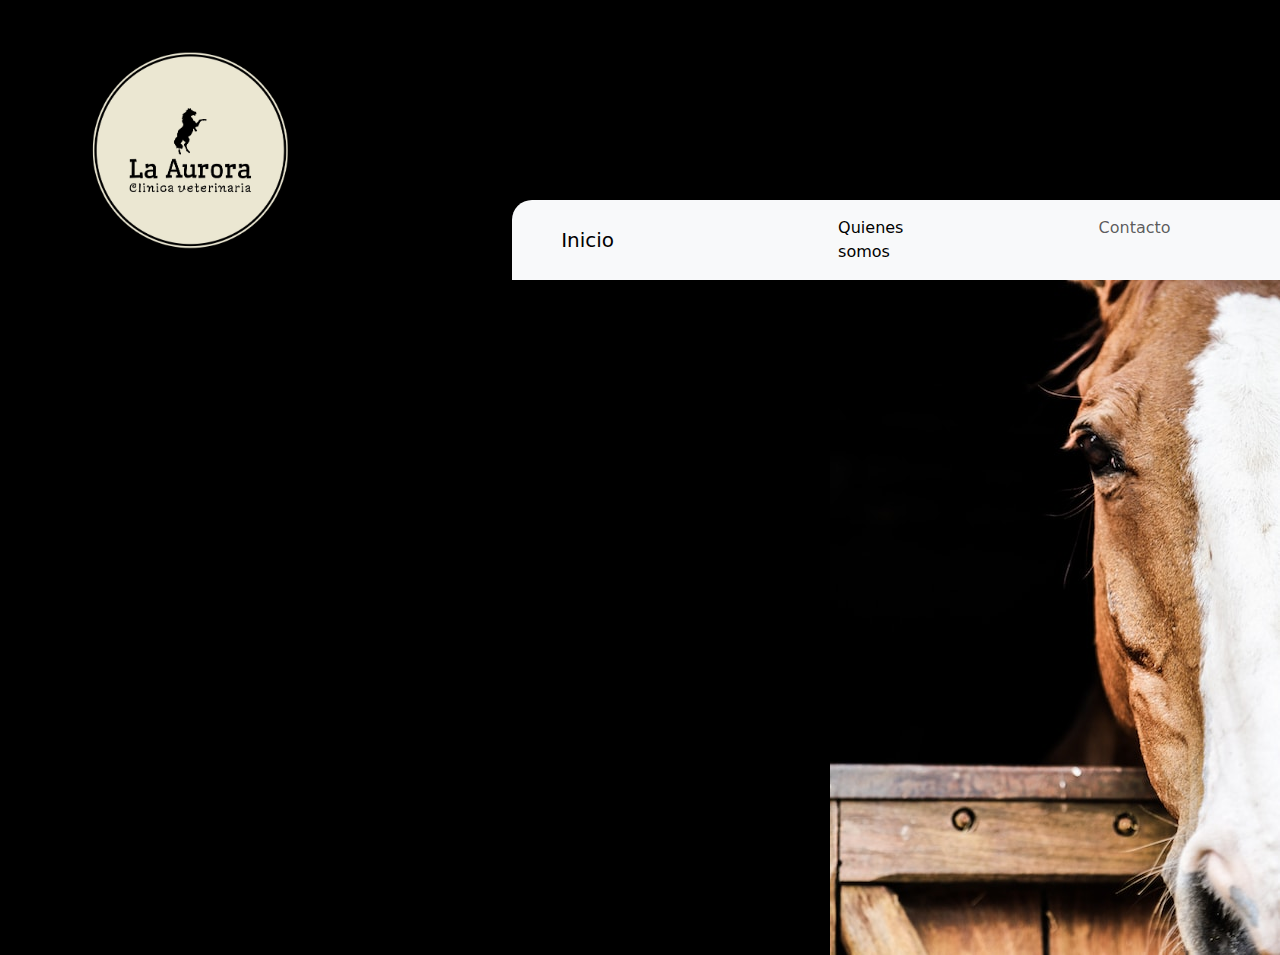
<file: index.html>
<!DOCTYPE html>
<html lang="en">
<head>
    <meta charset="UTF-8">
    <meta name="viewport" content="width=device-width, initial-scale=1.0">
    <title>Inicio</title>
    <link rel="stylesheet" href="./css/style.css">
</head>
<body class="body">
    <img src="./assets/img/logo-aurora.png" alt="logo-aurora" class="logo-aurora">
    <header>
        <nav class="navbar navbar-expand-lg bg-body-tertiary">
            <div class="container-fluid">
            <a class="navbar-brand" href="index.html">Inicio</a>
            <button class="navbar-toggler" type="button" data-bs-toggle="collapse" data-bs-target="#navbarNavDropdown" aria-controls="navbarNavDropdown" aria-expanded="false" aria-label="Toggle navigation">
                <span class="navbar-toggler-icon"></span>
            </button>
            <div class="collapse navbar-collapse" id="navbarNavDropdown">
                <ul class="navbar-nav">
                <li class="nav-item">
                    <a class="nav-link active" aria-current="page" href="./pages/quienes-somos.html">Quienes somos</a>
                </li>
                <li class="nav-item">
                    <a class="nav-link" href="./pages/contacto.html">Contacto</a>
                </li>
                <li class="nav-item dropdown">
                    <a class="nav-link dropdown-toggle" href="./pages/catalogo.html" role="button" data-bs-toggle="dropdown" aria-expanded="false">Catalogo</a>
                    <ul class="dropdown-menu">
                        <li><a class="dropdown-item" href="./pages/alimento-balanceado.html">Alimento balanceado</a></li>
                        <li><a class="dropdown-item" href="./pages/servicio-veterinario.html">Servicio Veterinario</a></li>
                        <li><a class="dropdown-item" href="./pages/talabarteria.html">Talabarteria</a></li>
                        <li><a class="dropdown-item" href="./pages/vacunacion.html">Vacunacion</a></li>
                    </ul>
                </li>
                </ul>
            </div>
            </div>
        </nav>
    </header>
    <main>
        <div class="container-caballo-inicio">
        <img src="./assets/img/inicio-caballo.jpg" alt="inicio-caballo" class="inicio-caballo">
        </div>
    </main>
    <footer></footer>


    <link href="https://cdn.jsdelivr.net/npm/bootstrap@5.3.3/dist/css/bootstrap.min.css" rel="stylesheet" integrity="sha384-QWTKZyjpPEjISv5WaRU9OFeRpok6YctnYmDr5pNlyT2bRjXh0JMhjY6hW+ALEwIH" crossorigin="anonymous">
    <script src="https://cdn.jsdelivr.net/npm/bootstrap@5.3.3/dist/js/bootstrap.bundle.min.js" integrity="sha384-YvpcrYf0tY3lHB60NNkmXc5s9fDVZLESaAA55NDzOxhy9GkcIdslK1eN7N6jIeHz" crossorigin="anonymous"></script>
</body>
</html>
</file>
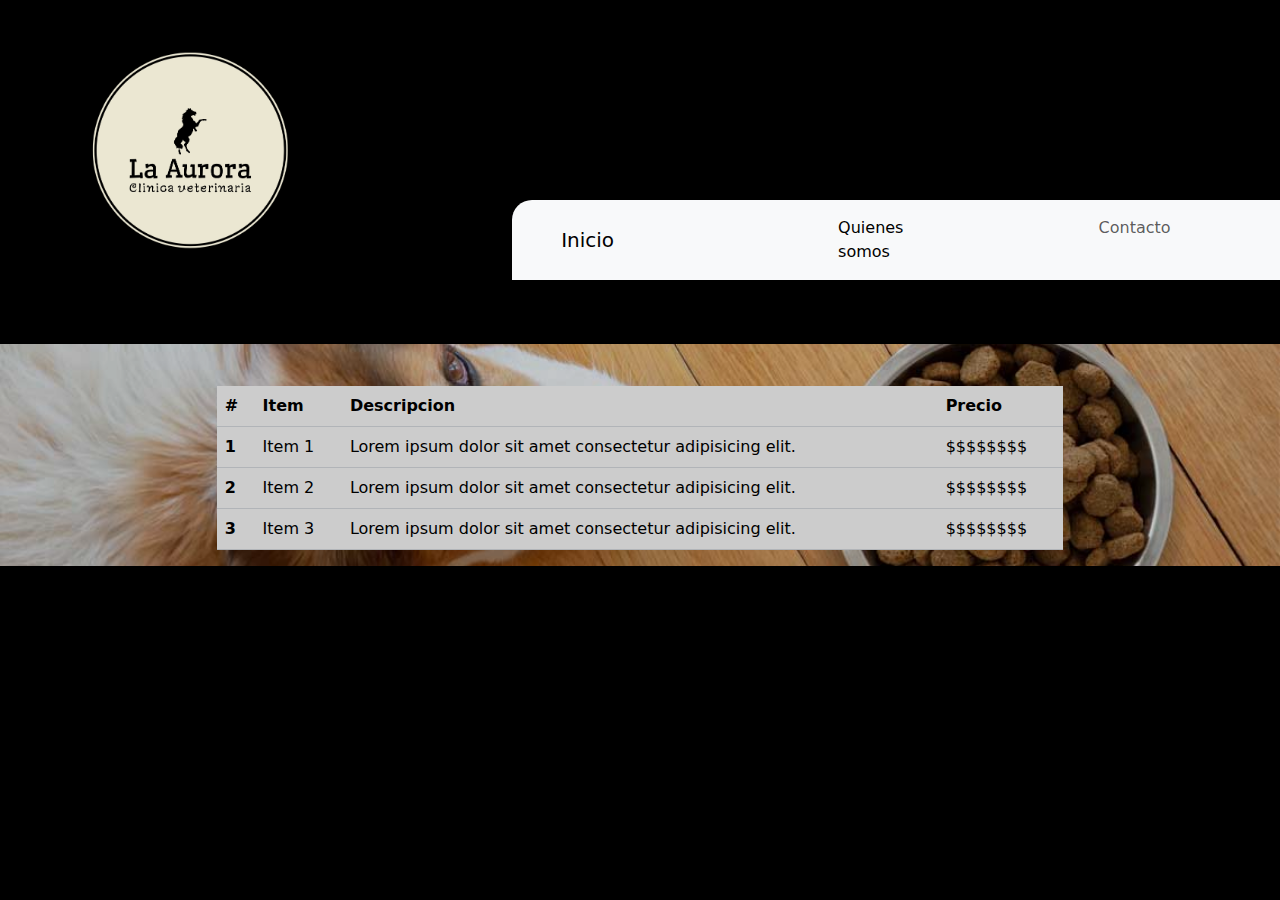
<file: pages/alimento-balanceado.html>
<!DOCTYPE html>
<html lang="en">
<head>
    <meta charset="UTF-8">
    <meta name="viewport" content="width=device-width, initial-scale=1.0">
    <title>Alimento balanceado</title>
    <link rel="stylesheet" href="../css/style.css">
</head>
<body class="body">
    <img src="../assets/img/logo-aurora.png" alt="logo-aurora" class="logo-aurora">
    <header>
        <nav class="navbar navbar-expand-lg bg-body-tertiary">
            <div class="container-fluid">
            <a class="navbar-brand" href="../index.html">Inicio</a>
            <button class="navbar-toggler" type="button" data-bs-toggle="collapse" data-bs-target="#navbarNavDropdown" aria-controls="navbarNavDropdown" aria-expanded="false" aria-label="Toggle navigation">
                <span class="navbar-toggler-icon"></span>
            </button>
            <div class="collapse navbar-collapse" id="navbarNavDropdown">
                <ul class="navbar-nav">
                <li class="nav-item">
                    <a class="nav-link active" aria-current="page" href="./quienes-somos.html">Quienes somos</a>
                </li>
                <li class="nav-item">
                    <a class="nav-link" href="./contacto.html">Contacto</a>
                </li>
                <li class="nav-item dropdown">
                    <a class="nav-link dropdown-toggle" href="./catalogo.html" role="button" data-bs-toggle="dropdown" aria-expanded="false">Catalogo</a>
                    <ul class="dropdown-menu">
                        <li><a class="dropdown-item" href="./alimento-balanceado.html">Alimento balanceado</a></li>
                        <li><a class="dropdown-item" href="./servicio-veterinario.html">Servicio Veterinario</a></li>
                        <li><a class="dropdown-item" href="./talabarteria.html">Talabarteria</a></li>
                        <li><a class="dropdown-item" href="./vacunacion.html">Vacunacion</a></li>
                    </ul>
                </li>
                </ul>
            </div>
            </div>
        </nav>
    </header>
    <main class="grid-container-alimento">
        <table class="table">
            <thead>
            <tr class="titulo">
                <th scope="col">#</th>
                <th scope="col">Item</th>
                <th scope="col">Descripcion</th>
                <th scope="col">Precio</th>
            </tr>
            </thead>
            <tbody>
            <tr>
                <th scope="row">1</th>
                <td>Item 1</td>
                <td>Lorem ipsum dolor sit amet consectetur adipisicing elit.</td>
                <td>$$$$$$$$</td>
            </tr>
            <tr>
                <th scope="row">2</th>
                <td>Item 2</td>
                <td>Lorem ipsum dolor sit amet consectetur adipisicing elit.</td>
                <td>$$$$$$$$</td>
            </tr>
            <tr>
                <th scope="row">3</th>
                <td>Item 3</td>
                <td>Lorem ipsum dolor sit amet consectetur adipisicing elit.</td>
                <td>$$$$$$$$</td>
            </tr>
            </tbody>
        </table>
    </main>
    <footer></footer>


    <link href="https://cdn.jsdelivr.net/npm/bootstrap@5.3.3/dist/css/bootstrap.min.css" rel="stylesheet" integrity="sha384-QWTKZyjpPEjISv5WaRU9OFeRpok6YctnYmDr5pNlyT2bRjXh0JMhjY6hW+ALEwIH" crossorigin="anonymous">
    <script src="https://cdn.jsdelivr.net/npm/bootstrap@5.3.3/dist/js/bootstrap.bundle.min.js" integrity="sha384-YvpcrYf0tY3lHB60NNkmXc5s9fDVZLESaAA55NDzOxhy9GkcIdslK1eN7N6jIeHz" crossorigin="anonymous"></script>
</body>
</html>
</file>
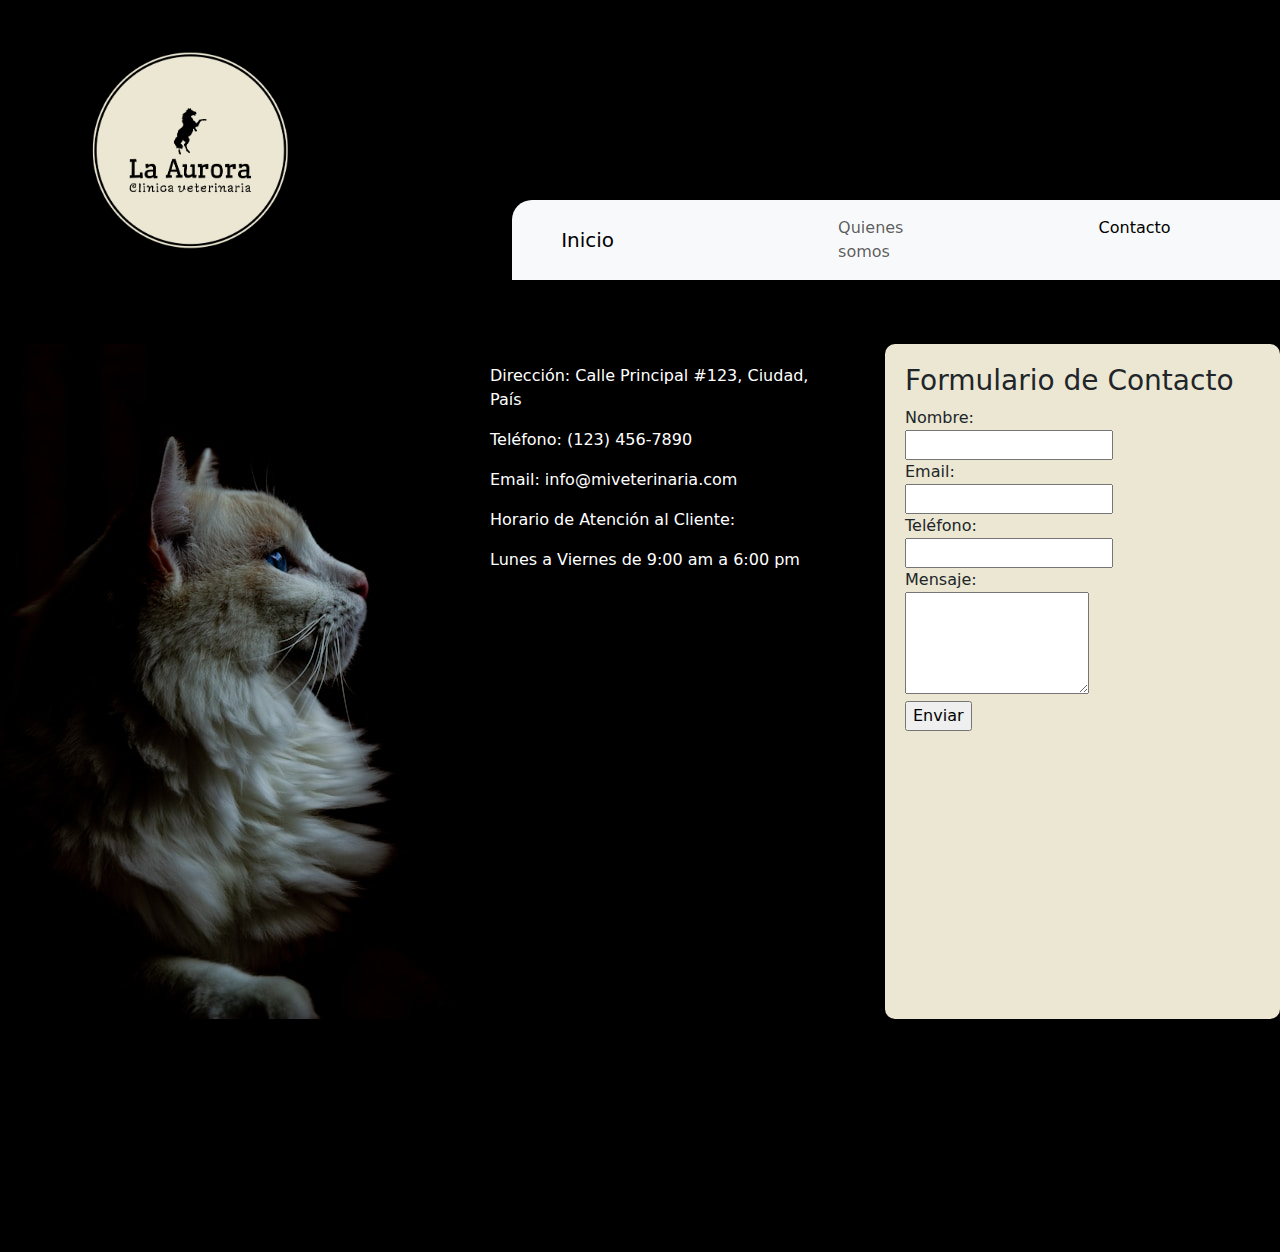
<file: pages/contacto.html>
<!DOCTYPE html>
<html lang="en">
<head>
    <meta charset="UTF-8">
    <meta name="viewport" content="width=device-width, initial-scale=1.0">
    <title>Contacto</title>
    <link rel="stylesheet" href="../css/style.css">
</head>
<body class="body">
    <img src="../assets/img/logo-aurora.png" alt="logo-aurora" class="logo-aurora">
    <header>
        <nav class="navbar navbar-expand-lg bg-body-tertiary">
            <div class="container-fluid">
            <a class="navbar-brand" href="../index.html">Inicio</a>
            <button class="navbar-toggler" type="button" data-bs-toggle="collapse" data-bs-target="#navbarNavDropdown" aria-controls="navbarNavDropdown" aria-expanded="false" aria-label="Toggle navigation">
                <span class="navbar-toggler-icon"></span>
            </button>
            <div class="collapse navbar-collapse" id="navbarNavDropdown">
                <ul class="navbar-nav">
                <li class="nav-item">
                    <a class="nav-link"  href="./quienes-somos.html">Quienes somos</a>
                </li>
                <li class="nav-item">
                    <a class="nav-link active" aria-current="page" href="contacto.html">Contacto</a>
                </li>
                <li class="nav-item dropdown">
                    <a class="nav-link dropdown-toggle" href="./catalogo.html" role="button" data-bs-toggle="dropdown" aria-expanded="false">Catalogo</a>
                    <ul class="dropdown-menu">
                        <li><a class="dropdown-item" href="./alimento-balanceado.html">Alimento balanceado</a></li>
                        <li><a class="dropdown-item" href="./servicio-veterinario.html">Servicio Veterinario</a></li>
                        <li><a class="dropdown-item" href="./talabarteria.html">Talabarteria</a></li>
                        <li><a class="dropdown-item" href="./vacunacion.html">Vacunacion</a></li>
                    </ul>
                </li>
                </ul>
            </div>
            </div>
        </nav>
    </header>
    <main class="grid-container-contacto">
        <img src="../assets/img/contacto-gato.jpg" alt="contacto-gato" class="contacto-gato">
        <address class="direccion">
            <p>Dirección: Calle Principal #123, Ciudad, País</p>
            <p>Teléfono: (123) 456-7890</p>
            <p>Email: info@miveterinaria.com</p>
            <p>Horario de Atención al Cliente: </p>
            <p>Lunes a Viernes de 9:00 am a 6:00 pm</p>
        </address>
        <div class="formulario-contacto">
            <h3>Formulario de Contacto</h3>
            <form class="form" action="#" method="POST">
                <label for="nombre">Nombre:</label><br>
                <input type="text" id="nombre" name="nombre" required><br>
                <label for="email">Email:</label><br>
                <input type="email" id="email" name="email" required><br>
                <label for="telefono">Teléfono:</label><br>
                <input type="tel" id="telefono" name="telefono" required><br>
                <label for="mensaje">Mensaje:</label><br>
                <textarea id="mensaje" name="mensaje" rows="4" required></textarea><br>
                <input type="submit" value="Enviar">
            </form>
        </div>
    </main>
    <footer>
        <div class="mapa">
            <iframe src="https://www.google.com/maps/embed?pb=!1m18!1m12!1m3!1d3289.9410274015145!2d-59.00970382353692!3d-34.45364484958933!2m3!1f0!2f0!3f0!3m2!1i1024!2i768!4f13.1!3m3!1m2!1s0x95bc821eda6dcef1%3A0xc105492bcc942beb!2sManzanares!5e0!3m2!1sen!2sie!4v1709061948742!5m2!1sen!2sie" width="600" height="450" style="border:0;" allowfullscreen="" loading="lazy" referrerpolicy="no-referrer-when-downgrade"></iframe>
        </div>
    </footer>
    <link href="https://cdn.jsdelivr.net/npm/bootstrap@5.3.3/dist/css/bootstrap.min.css" rel="stylesheet" integrity="sha384-QWTKZyjpPEjISv5WaRU9OFeRpok6YctnYmDr5pNlyT2bRjXh0JMhjY6hW+ALEwIH" crossorigin="anonymous">
    <script src="https://cdn.jsdelivr.net/npm/bootstrap@5.3.3/dist/js/bootstrap.bundle.min.js" integrity="sha384-YvpcrYf0tY3lHB60NNkmXc5s9fDVZLESaAA55NDzOxhy9GkcIdslK1eN7N6jIeHz" crossorigin="anonymous"></script>
</body>
</html>
</file>
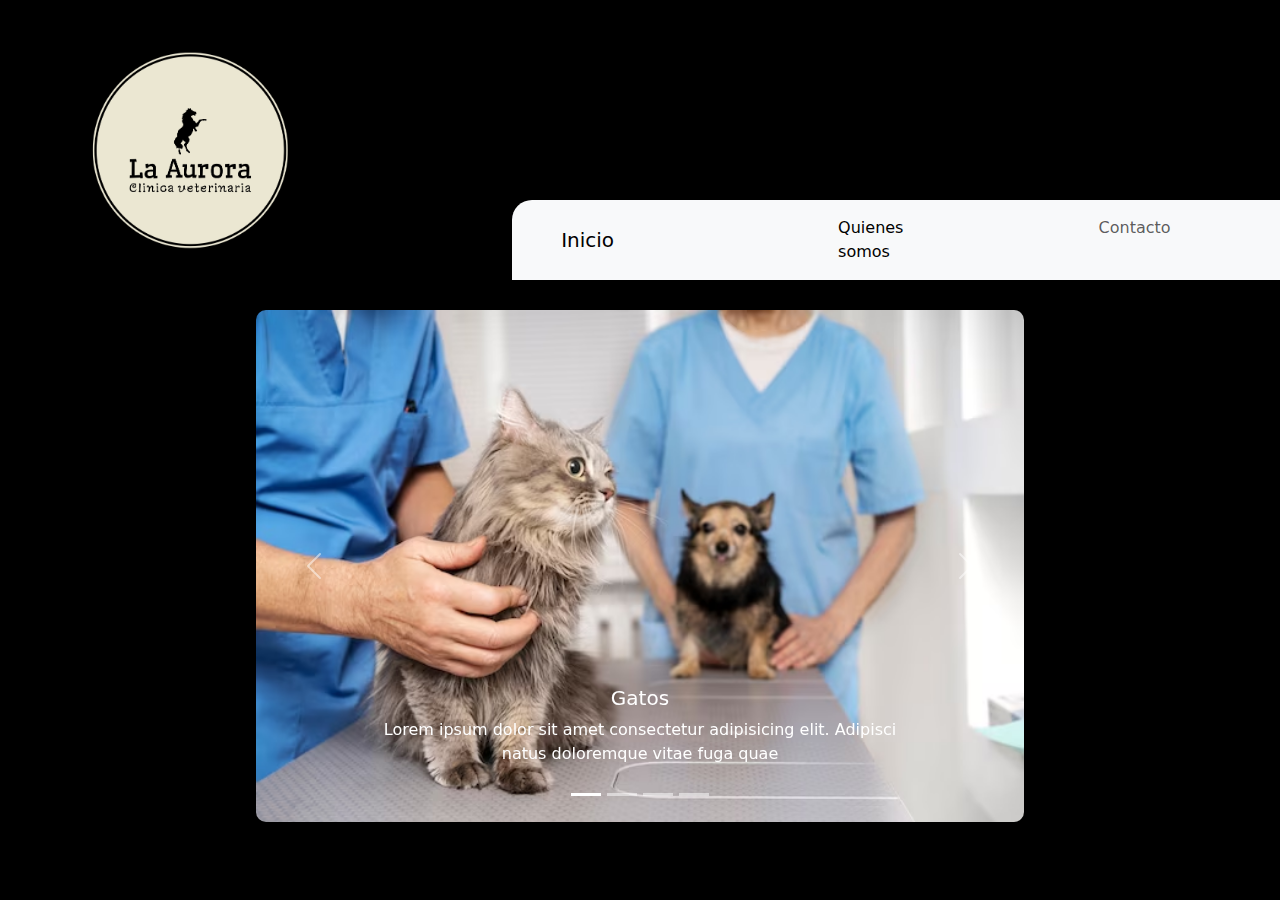
<file: pages/quienes-somos.html>
<!DOCTYPE html>
<html lang="en">
<head>
    <meta charset="UTF-8">
    <meta name="viewport" content="width=device-width, initial-scale=1.0">
    <title>Quienes somos</title>
    <link rel="stylesheet" href="../css/style.css">
</head>
<body class="body">
    <img src="../assets/img/logo-aurora.png" alt="logo-aurora" class="logo-aurora">
    <header>
        <nav class="navbar navbar-expand-lg bg-body-tertiary">
            <div class="container-fluid">
            <a class="navbar-brand" href="../index.html">Inicio</a>
            <button class="navbar-toggler" type="button" data-bs-toggle="collapse" data-bs-target="#navbarNavDropdown" aria-controls="navbarNavDropdown" aria-expanded="false" aria-label="Toggle navigation">
                <span class="navbar-toggler-icon"></span>
            </button>
            <div class="collapse navbar-collapse" id="navbarNavDropdown">
                <ul class="navbar-nav">
                <li class="nav-item">
                    <a class="nav-link active" aria-current="page" href="quienes-somos.html">Quienes somos</a>
                </li>
                <li class="nav-item">
                    <a class="nav-link" href="./contacto.html">Contacto</a>
                </li>
                <li class="nav-item dropdown">
                    <a class="nav-link dropdown-toggle" href="./catalogo.html" role="button" data-bs-toggle="dropdown" aria-expanded="false">Catalogo</a>
                    <ul class="dropdown-menu">
                        <li><a class="dropdown-item" href="./alimento-balanceado.html">Alimento balanceado</a></li>
                        <li><a class="dropdown-item" href="./servicio-veterinario.html">Servicio Veterinario</a></li>
                        <li><a class="dropdown-item" href="./talabarteria.html">Talabarteria</a></li>
                        <li><a class="dropdown-item" href="./vacunacion.html">Vacunacion</a></li>
                    </ul>
                </li>
                </ul>
            </div>
            </div>
        </nav>
    </header>
    <main>
        <!-- <div class="container-quienes-somos-caballo">
        <img src="../assets/img/quienes-somos-caballo.jpg" alt="inicio-caballo" class="quienes-somos-caballo">
        </div> -->
    <!-- <div class="container"> -->
        <!-- <div class="texto">
            <p>Somos una clínica veterinaria con más de 20 años de experiencia, </p>
            <p>comprometidos con el bienestar y la salud de tus mascotas.</p>
            <p>Nuestro equipo altamente capacitado se dedica</p>
            <P>a proporcionar la mejor atención a animales grandes y pequeños.</P>
        </div> -->
        <div id="carouselExampleCaptions" class="carousel slide">
            <div class="carousel-indicators">
            <button type="button" data-bs-target="#carouselExampleCaptions" data-bs-slide-to="0" class="active" aria-current="true" aria-label="Slide 1"></button>
            <button type="button" data-bs-target="#carouselExampleCaptions" data-bs-slide-to="1" aria-label="Slide 2"></button>
            <button type="button" data-bs-target="#carouselExampleCaptions" data-bs-slide-to="2" aria-label="Slide 3"></button>
            <button type="button" data-bs-target="#carouselExampleCaptions" data-bs-slide-to="3" aria-label="Slide 4"></button>
            </div>
            <div class="carousel-inner">
            <div class="carousel-item active">
            <img src="../assets/img/quienes-somos-1.jpg" class="d-block w-100" alt="1">
                <div class="carousel-caption d-none d-md-block">
                <h5>Gatos</h5>
                <p>Lorem ipsum dolor sit amet consectetur adipisicing elit. Adipisci natus doloremque vitae fuga quae </p>
                </div>
            </div>
            <div class="carousel-item">
                <img src="../assets/img/quienes-somos-2.jpg" class="d-block w-100" alt="2">
                <div class="carousel-caption d-none d-md-block">
                <h5 class="caballos">Caballos</h5>
                <p>Lorem ipsum dolor sit amet consectetur adipisicing elit. Adipisci natus doloremque vitae fuga quae.</p>
                </div>
            </div>
            <div class="carousel-item">
                <img src="../assets/img/quienes-somos-3.jpg" class="d-block w-100" alt="3">
                <div class="carousel-caption d-none d-md-block">
                <h5>Perros</h5>
                <p>Lorem ipsum dolor sit amet consectetur adipisicing elit. Adipisci natus doloremque vitae fuga quae.</p>
                </div>
            </div>
            <div class="carousel-item">
                <img src="../assets/img/quienes-somos-4.jpg" class="d-block w-100" alt="4">
                <div class="carousel-caption d-none d-md-block">
                <h5>Vacas</h5>
                <p>Lorem ipsum dolor sit amet consectetur adipisicing elit. Adipisci natus doloremque vitae fuga quae.</p>
                </div>
            </div>
            </div>
            <button class="carousel-control-prev" type="button" data-bs-target="#carouselExampleCaptions" data-bs-slide="prev">
            <span class="carousel-control-prev-icon" aria-hidden="true"></span>
            <span class="visually-hidden">Previous</span>
            </button>
            <button class="carousel-control-next" type="button" data-bs-target="#carouselExampleCaptions" data-bs-slide="next">
            <span class="carousel-control-next-icon" aria-hidden="true"></span>
            <span class="visually-hidden">Next</span>
            </button>
        </div>
    <!-- </div> -->
    </main>
    <footer></footer>


    <link href="https://cdn.jsdelivr.net/npm/bootstrap@5.3.3/dist/css/bootstrap.min.css" rel="stylesheet" integrity="sha384-QWTKZyjpPEjISv5WaRU9OFeRpok6YctnYmDr5pNlyT2bRjXh0JMhjY6hW+ALEwIH" crossorigin="anonymous">
    <script src="https://cdn.jsdelivr.net/npm/bootstrap@5.3.3/dist/js/bootstrap.bundle.min.js" integrity="sha384-YvpcrYf0tY3lHB60NNkmXc5s9fDVZLESaAA55NDzOxhy9GkcIdslK1eN7N6jIeHz" crossorigin="anonymous"></script>
</body>
</html>
</file>
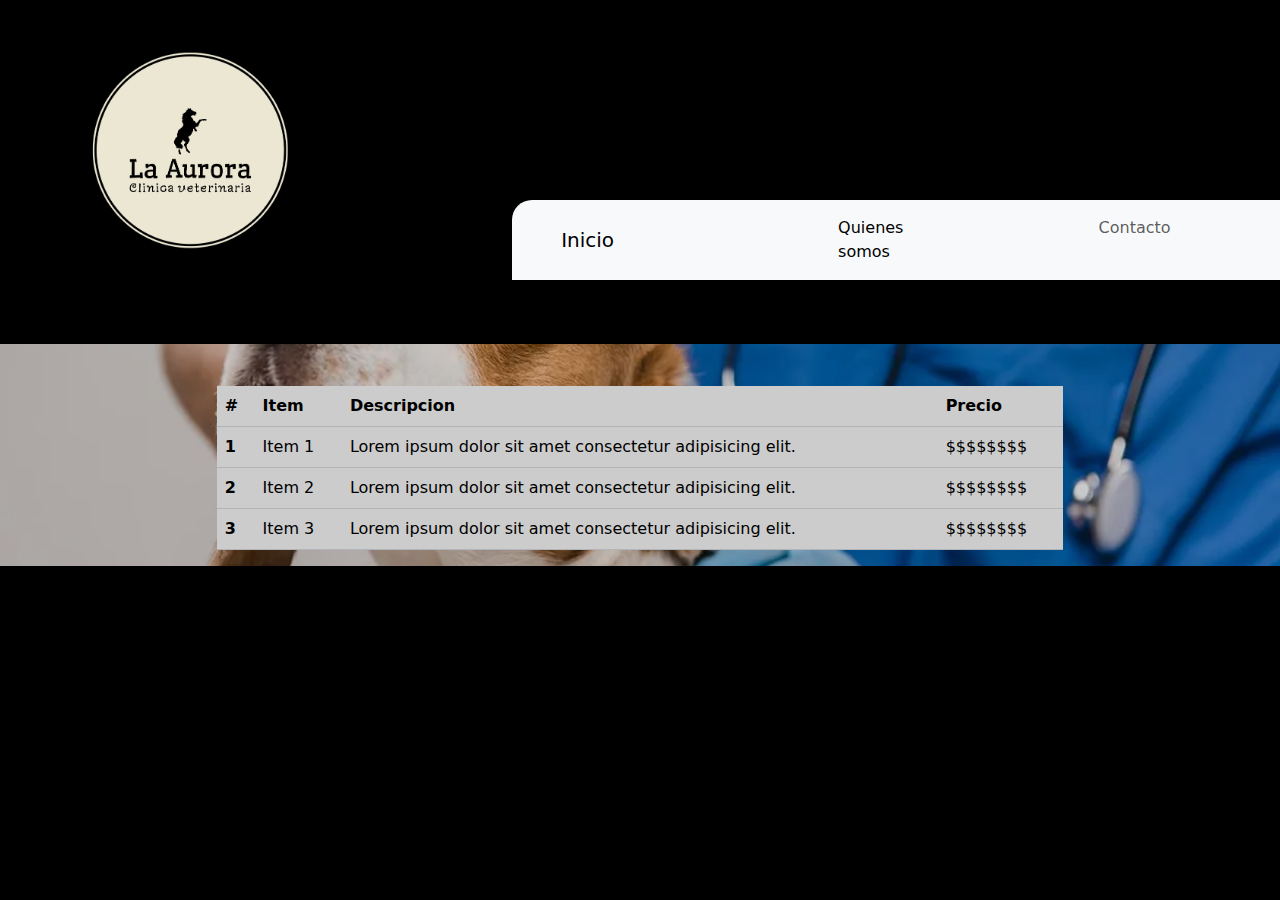
<file: pages/servicio-veterinario.html>
<!DOCTYPE html>
<html lang="en">
<head>
    <meta charset="UTF-8">
    <meta name="viewport" content="width=device-width, initial-scale=1.0">
    <title>servicio veterinario</title>
    <link rel="stylesheet" href="../css/style.css">
</head>
<body class="body">
    <img src="../assets/img/logo-aurora.png" alt="logo-aurora" class="logo-aurora">
    <header>
        <nav class="navbar navbar-expand-lg bg-body-tertiary">
            <div class="container-fluid">
            <a class="navbar-brand" href="../index.html">Inicio</a>
            <button class="navbar-toggler" type="button" data-bs-toggle="collapse" data-bs-target="#navbarNavDropdown" aria-controls="navbarNavDropdown" aria-expanded="false" aria-label="Toggle navigation">
                <span class="navbar-toggler-icon"></span>
            </button>
            <div class="collapse navbar-collapse" id="navbarNavDropdown">
                <ul class="navbar-nav">
                <li class="nav-item">
                    <a class="nav-link active" aria-current="page" href="./quienes-somos.html">Quienes somos</a>
                </li>
                <li class="nav-item">
                    <a class="nav-link" href="./contacto.html">Contacto</a>
                </li>
                <li class="nav-item dropdown">
                    <a class="nav-link dropdown-toggle" href="./catalogo.html" role="button" data-bs-toggle="dropdown" aria-expanded="false">Catalogo</a>
                    <ul class="dropdown-menu">
                        <li><a class="dropdown-item" href="./alimento-balanceado.html">Alimento balanceado</a></li>
                        <li><a class="dropdown-item" href="./servicio-veterinario.html">Servicio Veterinario</a></li>
                        <li><a class="dropdown-item" href="./talabarteria.html">Talabarteria</a></li>
                        <li><a class="dropdown-item" href="./vacunacion.html">Vacunacion</a></li>
                    </ul>
                </li>
                </ul>
            </div>
            </div>
        </nav>
    </header>
    <main class="grid-container-servicio">
        <table class="table">
            <thead>
            <tr class="titulo">
                <th scope="col">#</th>
                <th scope="col">Item</th>
                <th scope="col">Descripcion</th>
                <th scope="col">Precio</th>
            </tr>
            </thead>
            <tbody>
            <tr>
                <th scope="row">1</th>
                <td>Item 1</td>
                <td>Lorem ipsum dolor sit amet consectetur adipisicing elit.</td>
                <td>$$$$$$$$</td>
            </tr>
            <tr>
                <th scope="row">2</th>
                <td>Item 2</td>
                <td>Lorem ipsum dolor sit amet consectetur adipisicing elit.</td>
                <td>$$$$$$$$</td>
            </tr>
            <tr>
                <th scope="row">3</th>
                <td>Item 3</td>
                <td>Lorem ipsum dolor sit amet consectetur adipisicing elit.</td>
                <td>$$$$$$$$</td>
            </tr>
            </tbody>
        </table>
    </main>
    <footer></footer>


    <link href="https://cdn.jsdelivr.net/npm/bootstrap@5.3.3/dist/css/bootstrap.min.css" rel="stylesheet" integrity="sha384-QWTKZyjpPEjISv5WaRU9OFeRpok6YctnYmDr5pNlyT2bRjXh0JMhjY6hW+ALEwIH" crossorigin="anonymous">
    <script src="https://cdn.jsdelivr.net/npm/bootstrap@5.3.3/dist/js/bootstrap.bundle.min.js" integrity="sha384-YvpcrYf0tY3lHB60NNkmXc5s9fDVZLESaAA55NDzOxhy9GkcIdslK1eN7N6jIeHz" crossorigin="anonymous"></script>
</body>
</html>
</file>
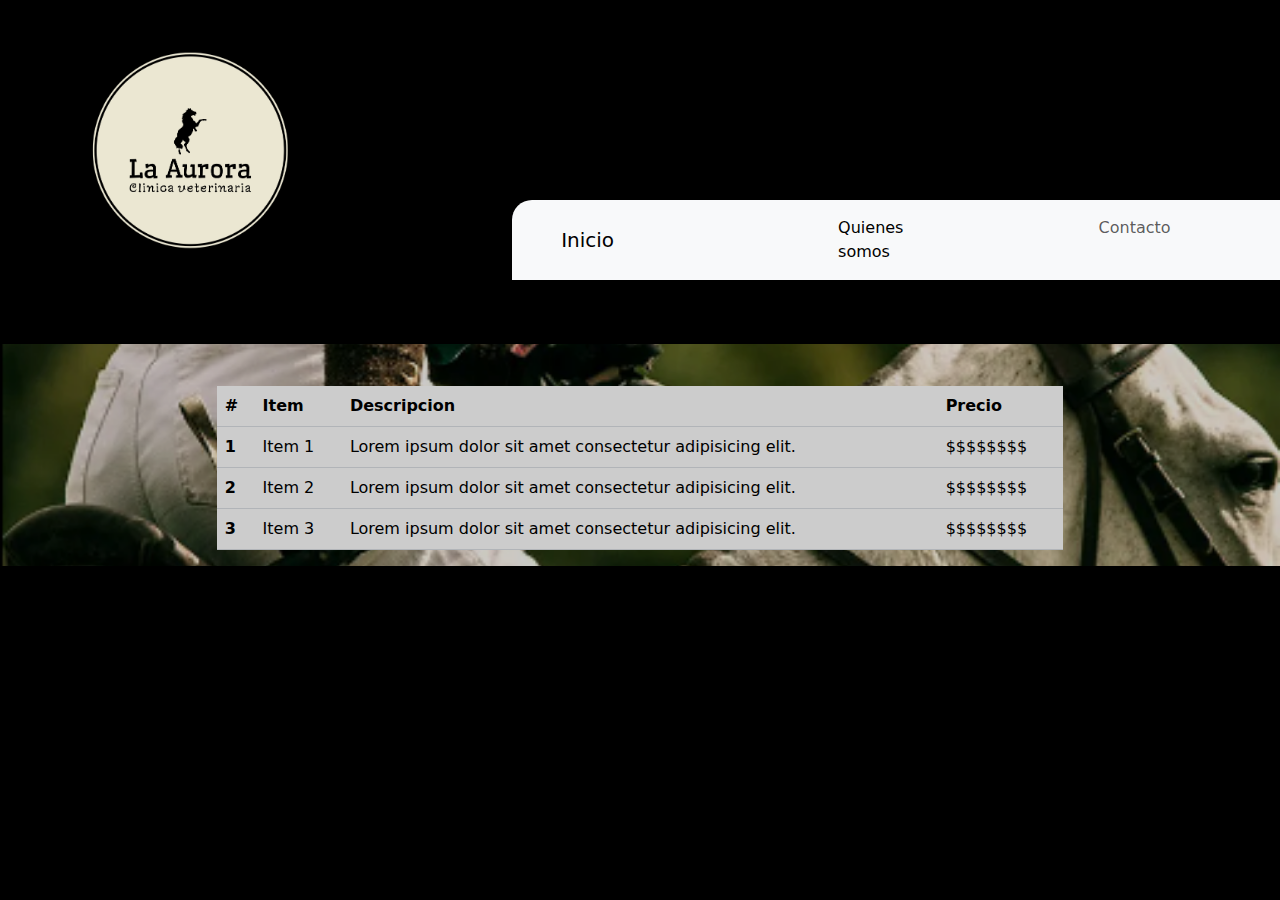
<file: pages/talabarteria.html>
<!DOCTYPE html>
<html lang="en">
<head>
    <meta charset="UTF-8">
    <meta name="viewport" content="width=device-width, initial-scale=1.0">
    <title>Talabarteria</title>
    <link rel="stylesheet" href="../css/style.css">
</head>
<body class="body">
    <img src="../assets/img/logo-aurora.png" alt="logo-aurora" class="logo-aurora">
    <header>
        <nav class="navbar navbar-expand-lg bg-body-tertiary">
            <div class="container-fluid">
            <a class="navbar-brand" href="../index.html">Inicio</a>
            <button class="navbar-toggler" type="button" data-bs-toggle="collapse" data-bs-target="#navbarNavDropdown" aria-controls="navbarNavDropdown" aria-expanded="false" aria-label="Toggle navigation">
                <span class="navbar-toggler-icon"></span>
            </button>
            <div class="collapse navbar-collapse" id="navbarNavDropdown">
                <ul class="navbar-nav">
                <li class="nav-item">
                    <a class="nav-link active" aria-current="page" href="./quienes-somos.html">Quienes somos</a>
                </li>
                <li class="nav-item">
                    <a class="nav-link" href="./contacto.html">Contacto</a>
                </li>
                <li class="nav-item dropdown">
                    <a class="nav-link dropdown-toggle" href="./catalogo.html" role="button" data-bs-toggle="dropdown" aria-expanded="false">Catalogo</a>
                    <ul class="dropdown-menu">
                        <li><a class="dropdown-item" href="./alimento-balanceado.html">Alimento balanceado</a></li>
                        <li><a class="dropdown-item" href="./servicio-veterinario.html">Servicio Veterinario</a></li>
                        <li><a class="dropdown-item" href="./talabarteria.html">Talabarteria</a></li>
                        <li><a class="dropdown-item" href="./vacunacion.html">Vacunacion</a></li>
                    </ul>
                </li>
                </ul>
            </div>
            </div>
        </nav>
    </header>
    <main class="grid-container-talabarteria">
        <table class="table">
            <thead>
            <tr class="titulo">
                <th scope="col">#</th>
                <th scope="col">Item</th>
                <th scope="col">Descripcion</th>
                <th scope="col">Precio</th>
            </tr>
            </thead>
            <tbody>
            <tr>
                <th scope="row">1</th>
                <td>Item 1</td>
                <td>Lorem ipsum dolor sit amet consectetur adipisicing elit.</td>
                <td>$$$$$$$$</td>
            </tr>
            <tr>
                <th scope="row">2</th>
                <td>Item 2</td>
                <td>Lorem ipsum dolor sit amet consectetur adipisicing elit.</td>
                <td>$$$$$$$$</td>
            </tr>
            <tr>
                <th scope="row">3</th>
                <td>Item 3</td>
                <td>Lorem ipsum dolor sit amet consectetur adipisicing elit.</td>
                <td>$$$$$$$$</td>
            </tr>
            </tbody>
        </table>
    </main>
    <footer></footer>


    <link href="https://cdn.jsdelivr.net/npm/bootstrap@5.3.3/dist/css/bootstrap.min.css" rel="stylesheet" integrity="sha384-QWTKZyjpPEjISv5WaRU9OFeRpok6YctnYmDr5pNlyT2bRjXh0JMhjY6hW+ALEwIH" crossorigin="anonymous">
    <script src="https://cdn.jsdelivr.net/npm/bootstrap@5.3.3/dist/js/bootstrap.bundle.min.js" integrity="sha384-YvpcrYf0tY3lHB60NNkmXc5s9fDVZLESaAA55NDzOxhy9GkcIdslK1eN7N6jIeHz" crossorigin="anonymous"></script>
</body>
</html>
</file>
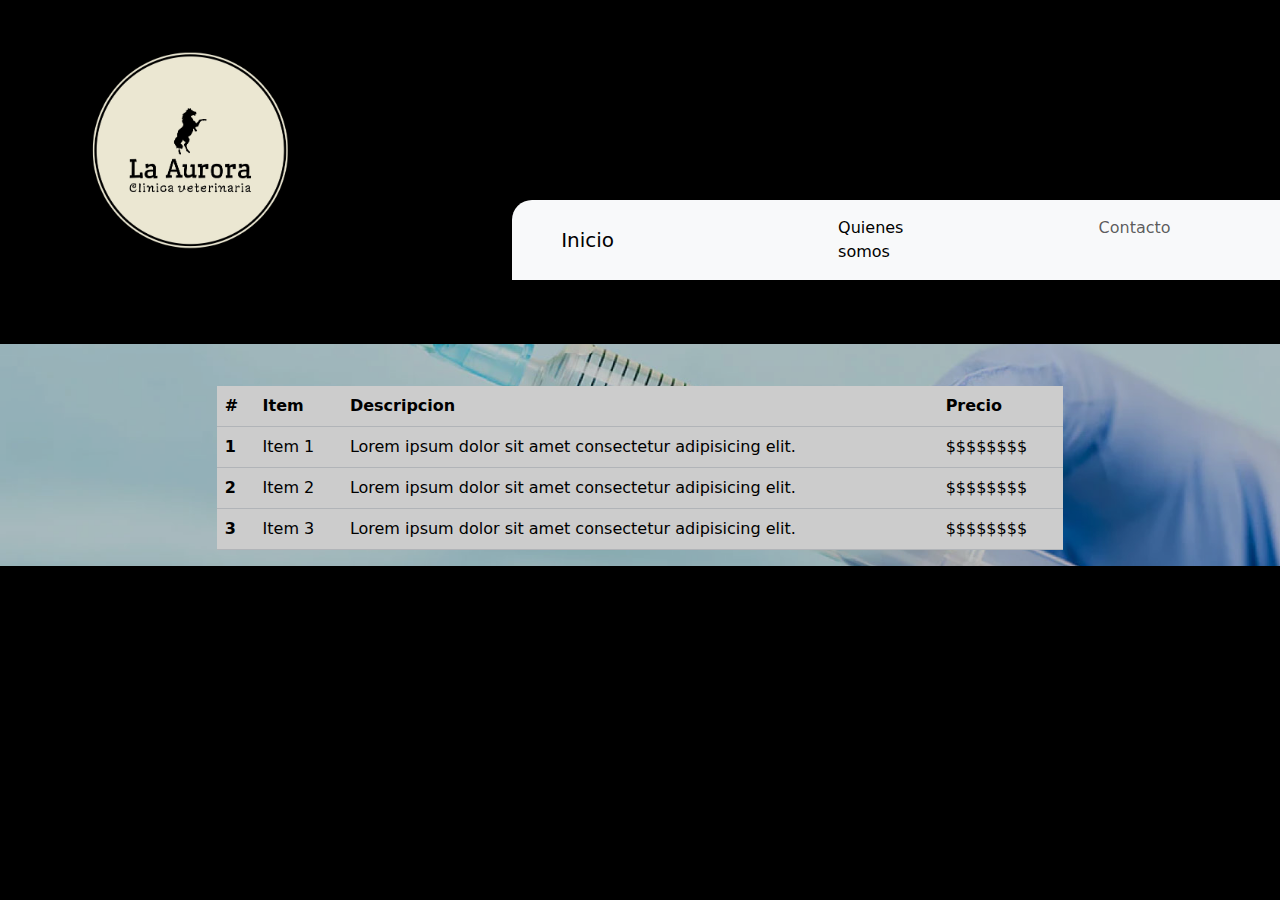
<file: pages/vacunacion.html>
<!DOCTYPE html>
<html lang="en">
<head>
    <meta charset="UTF-8">
    <meta name="viewport" content="width=device-width, initial-scale=1.0">
    <title>Vacunacion</title>
    <link rel="stylesheet" href="../css/style.css">
</head>
<body class="body">
    <img src="../assets/img/logo-aurora.png" alt="logo-aurora" class="logo-aurora">
    <header>
        <nav class="navbar navbar-expand-lg bg-body-tertiary">
            <div class="container-fluid">
            <a class="navbar-brand" href="../index.html">Inicio</a>
            <button class="navbar-toggler" type="button" data-bs-toggle="collapse" data-bs-target="#navbarNavDropdown" aria-controls="navbarNavDropdown" aria-expanded="false" aria-label="Toggle navigation">
                <span class="navbar-toggler-icon"></span>
            </button>
            <div class="collapse navbar-collapse" id="navbarNavDropdown">
                <ul class="navbar-nav">
                <li class="nav-item">
                    <a class="nav-link active" aria-current="page" href="./quienes-somos.html">Quienes somos</a>
                </li>
                <li class="nav-item">
                    <a class="nav-link" href="./contacto.html">Contacto</a>
                </li>
                <li class="nav-item dropdown">
                    <a class="nav-link dropdown-toggle" href="./catalogo.html" role="button" data-bs-toggle="dropdown" aria-expanded="false">Catalogo</a>
                    <ul class="dropdown-menu">
                        <li><a class="dropdown-item" href="./alimento-balanceado.html">Alimento balanceado</a></li>
                        <li><a class="dropdown-item" href="./servicio-veterinario.html">Servicio Veterinario</a></li>
                        <li><a class="dropdown-item" href="./talabarteria.html">Talabarteria</a></li>
                        <li><a class="dropdown-item" href="./vacunacion.html">Vacunacion</a></li>
                    </ul>
                </li>
                </ul>
            </div>
            </div>
        </nav>
    </header>
    <main class="grid-container-vacunacion">
        <table class="table">
            <thead>
            <tr class="titulo">
                <th scope="col">#</th>
                <th scope="col">Item</th>
                <th scope="col">Descripcion</th>
                <th scope="col">Precio</th>
            </tr>
            </thead>
            <tbody>
            <tr>
                <th scope="row">1</th>
                <td>Item 1</td>
                <td>Lorem ipsum dolor sit amet consectetur adipisicing elit.</td>
                <td>$$$$$$$$</td>
            </tr>
            <tr>
                <th scope="row">2</th>
                <td>Item 2</td>
                <td>Lorem ipsum dolor sit amet consectetur adipisicing elit.</td>
                <td>$$$$$$$$</td>
            </tr>
            <tr>
                <th scope="row">3</th>
                <td>Item 3</td>
                <td>Lorem ipsum dolor sit amet consectetur adipisicing elit.</td>
                <td>$$$$$$$$</td>
            </tr>
            </tbody>
        </table>
    </main>
    <footer></footer>


    <link href="https://cdn.jsdelivr.net/npm/bootstrap@5.3.3/dist/css/bootstrap.min.css" rel="stylesheet" integrity="sha384-QWTKZyjpPEjISv5WaRU9OFeRpok6YctnYmDr5pNlyT2bRjXh0JMhjY6hW+ALEwIH" crossorigin="anonymous">
    <script src="https://cdn.jsdelivr.net/npm/bootstrap@5.3.3/dist/js/bootstrap.bundle.min.js" integrity="sha384-YvpcrYf0tY3lHB60NNkmXc5s9fDVZLESaAA55NDzOxhy9GkcIdslK1eN7N6jIeHz" crossorigin="anonymous"></script>
</body>
</html>
</file>
<file: css/style.css>
.body{
    margin:0;
    padding:0 ;
    box-sizing:border-box;
}
/* configurando el INDEX */
.body {
    background: #000;
}

nav {
    background:#EBE7D2 ;
    width: 60%;
    margin-right: 0%;
    margin-left: 40%;
    margin-top: 200px;
    border-top-left-radius: 20px;
}

.navbar-brand{
    padding-right: 5%;
    padding-left: 5%;
}

.nav-item{
padding-left: 50%;
margin-right: 5%;
}

.nav-link{
    font-size: 20px;
}


.container-caballo-inicio{
    display: grid;
    grid-template-columns: repeat(12, 1fr); /* Divide el contenedor en 12 columnas */
}
.inicio-caballo {
    grid-column: span 3; /* Ocupa 3 de las 12 columnas */
    position: absolute;
    right: 0%;
    max-width: 50%;
    height: auto;
}

.logo-aurora{
    position: absolute; /* Para posicionar el logo de forma absoluta */
    top: 5%; /* Distancia desde la parte superior */
    left: 5%; /* Distancia desde la izquierda */
    width: 20%; /* Ancho del logo */
    height: auto; /* Altura automática para mantener la proporción */
}




/* Configurando QUIENES-SOMOS */
/*
.container-quienes-somos-caballo{
    display: grid;
    grid-template-columns: repeat(12, 1fr); /* Divide el contenedor en 12 columnas */
/*}/*
.quienes-somos-caballo{
    grid-column: span 3; /* Ocupa 3 de las 12 columnas */
    /*position: absolute;
    max-width: 30%;
    left: 0%;
    height: auto;
}
*/
/* Cambiar el tamaño del carrusel */

#carouselExampleCaptions {
    width: 80%; /* Ancho del carrusel */
    max-width: 60%; /* Ancho máximo del carrusel */
    margin: auto; /* Centrar el carrusel horizontalmente */
    height: auto;
    margin-top: 30px;

}

/* Cambiar el tamaño de las imágenes dentro del carrusel */
.carousel-item img {
    width: 100%; /* Ancho del 100% para que las imágenes ocupen todo el espacio del contenedor */
    height: auto; /* Altura automática para mantener la proporción */
    border-radius: 10px;
}
.caballos {
    color:#D6DAC8;
}

/* Configurando CONTACTO */

.grid-container-contacto {
    display: grid;
    grid-template-columns: 1fr 1fr 1fr; /* Dos columnas */
    gap: 20px;
    margin-top: 5%; 
}

.contacto-gato {
    grid-column: 1 ; /* Ocupa las dos columnas */
}

.direccion {
    grid-column: 2; /* Primera columna */
    background-color: #000;
    padding: 20px;
    border-radius: 10px;
    text-align: left;
}

.direccion p {
    color: white;
}

.formulario-contacto {
    grid-column: 3; /* Segunda columna */
    background-color: #EBE7D2;
    padding: 20px;
    border-radius: 10px;
}


.mapa{
    position: absolute;
    margin-top: 2%;
    right: 0%;
    border-top-left-radius: 20px;
    overflow: hidden;
    height: auto; 
}
iframe {
    width: 900px; /* Ancho del mapa */
    height: 200px; /* Altura del mapa */
    border: none; /* Elimina el borde del iframe */
}

/* Configurando Aliment Balanceado */

.grid-container-alimento{
    display: grid;
    grid-template-columns: repeat(12, 1fr); /* 12 columnas */
    gap: 20px;
    margin-top: 5%; 
}

.grid-container-alimento {
    background-image: url("../assets/img/catalogo-alimento.jpg"); /* Ruta de la imagen */
    background-size: cover; /* Cubrir todo el fondo */
    background-position: center; /* Centrar la imagen */
    background-repeat: no-repeat; /* Evitar la repetición de la imagen */
    opacity: 0.8;
}

.table {
    grid-column: 3 / span 8; /* Comienza en la columna 3 y se extiende por 10 columnas */
    margin-top: 5%;
    opacity: 1;
}

.titulo {
    text-align: left;
}

/* configurando servicio veterinario */

/* Configurando Aliment Balanceado */

.grid-container-servicio{
    display: grid;
    grid-template-columns: repeat(12, 1fr); /* 12 columnas */
    gap: 20px;
    margin-top: 5%; 
}

.grid-container-servicio {
    background-image: url("../assets/img/catalogo-servicio.jpg"); /* Ruta de la imagen */
    background-size: cover; /* Cubrir todo el fondo */
    background-position: center; /* Centrar la imagen */
    background-repeat: no-repeat; /* Evitar la repetición de la imagen */
    opacity: 0.8;
}

.table {
    grid-column: 3 / span 8; /* Comienza en la columna 3 y se extiende por 10 columnas */
    margin-top: 5%;
    opacity: 1;
}

.titulo {
    text-align: left;
}

/* Configurando talabarteria */

.grid-container-talabarteria{
    display: grid;
    grid-template-columns: repeat(12, 1fr); /* 12 columnas */
    gap: 20px;
    margin-top: 5%; 
}

.grid-container-talabarteria {
    background-image: url("../assets/img/catalogo-talabarteria.png"); /* Ruta de la imagen */
    background-size: cover; /* Cubrir todo el fondo */
    background-position: center; /* Centrar la imagen */
    background-repeat: no-repeat; /* Evitar la repetición de la imagen */
    opacity: 0.8;
}

.table {
    grid-column: 3 / span 8; /* Comienza en la columna 3 y se extiende por 10 columnas */
    margin-top: 5%;
    opacity: 1;
}

.titulo {
    text-align: left;
}

/* Configurando vacunacion */

.grid-container-vacunacion{
    display: grid;
    grid-template-columns: repeat(12, 1fr); /* 12 columnas */
    gap: 20px;
    margin-top: 5%; 
}

.grid-container-vacunacion {
    background-image: url("../assets/img/catalogo-vacunacion.jpg"); /* Ruta de la imagen */
    background-size: cover; /* Cubrir todo el fondo */
    background-position: center; /* Centrar la imagen */
    background-repeat: no-repeat; /* Evitar la repetición de la imagen */
    opacity: 0.8;
}

.table {
    grid-column: 3 / span 8; /* Comienza en la columna 3 y se extiende por 10 columnas */
    margin-top: 5%;
    opacity: 1;
}

.titulo {
    text-align: left;
}
</file>
